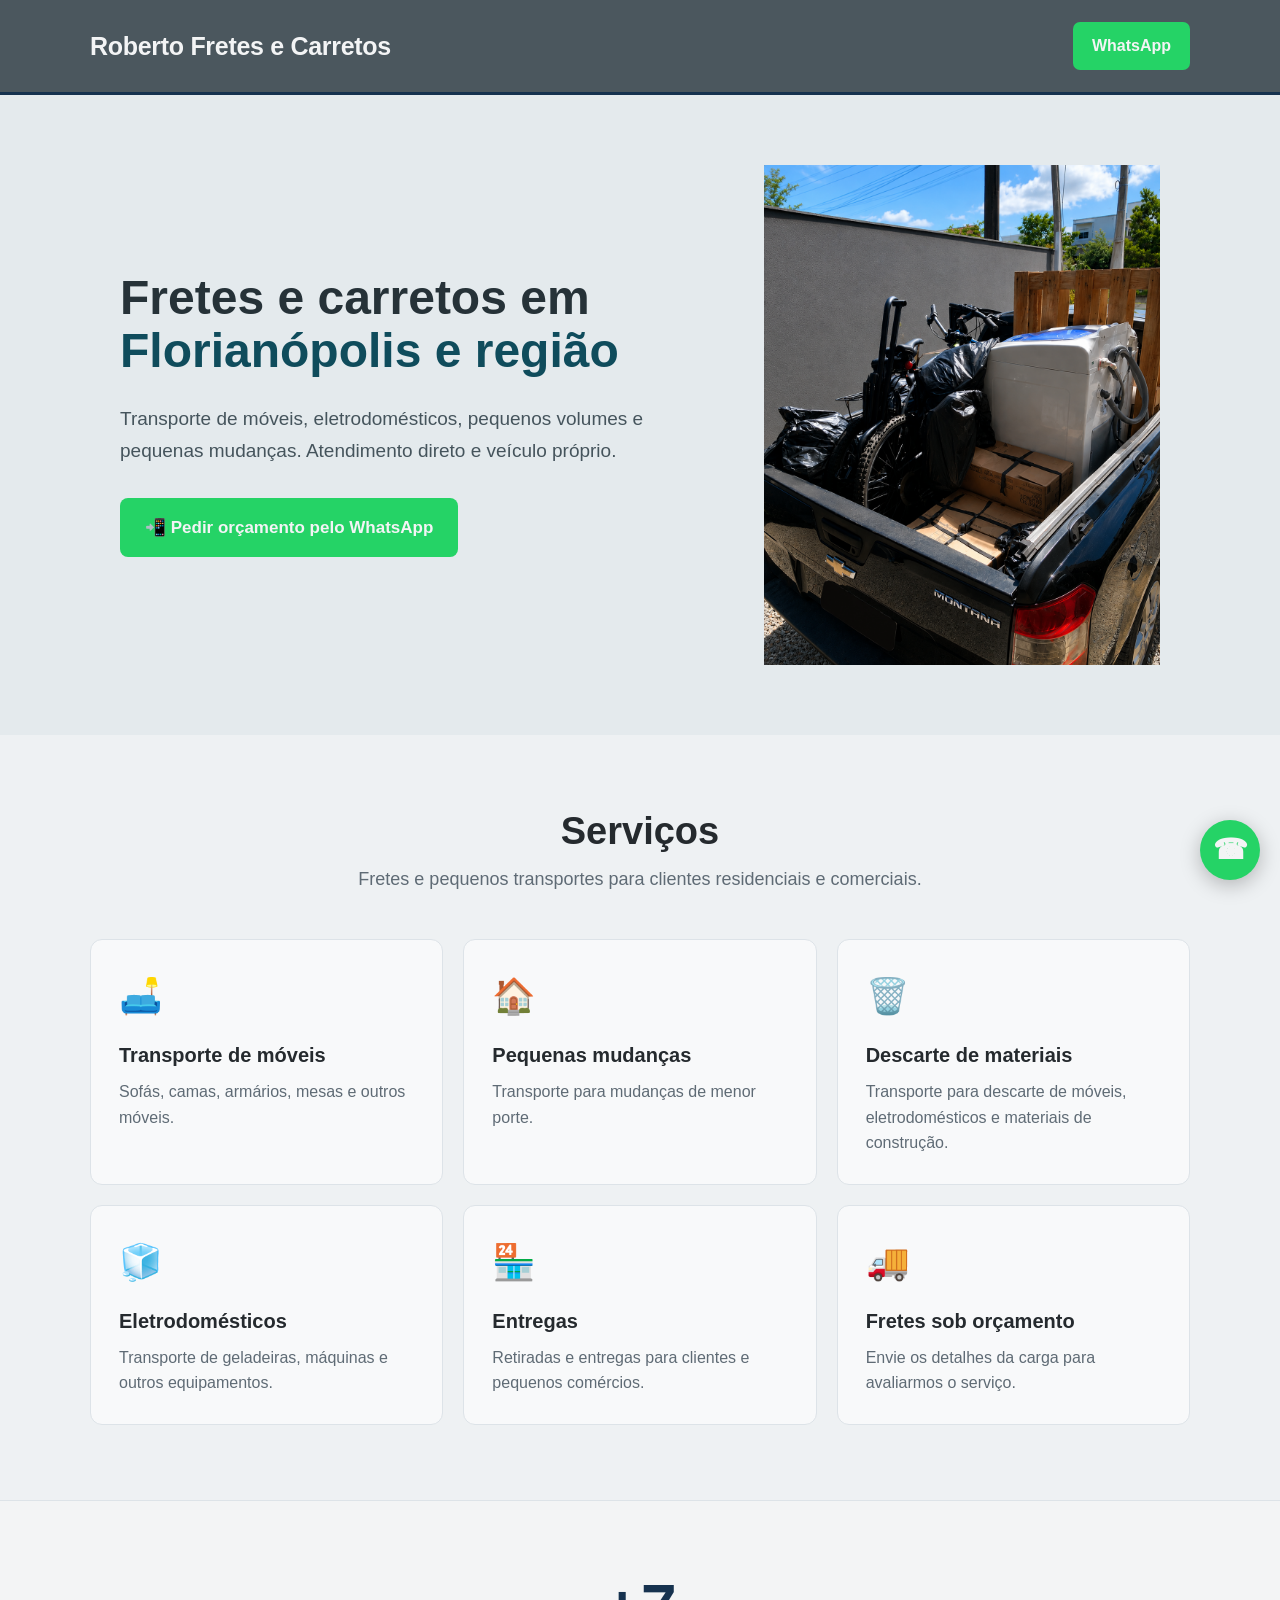
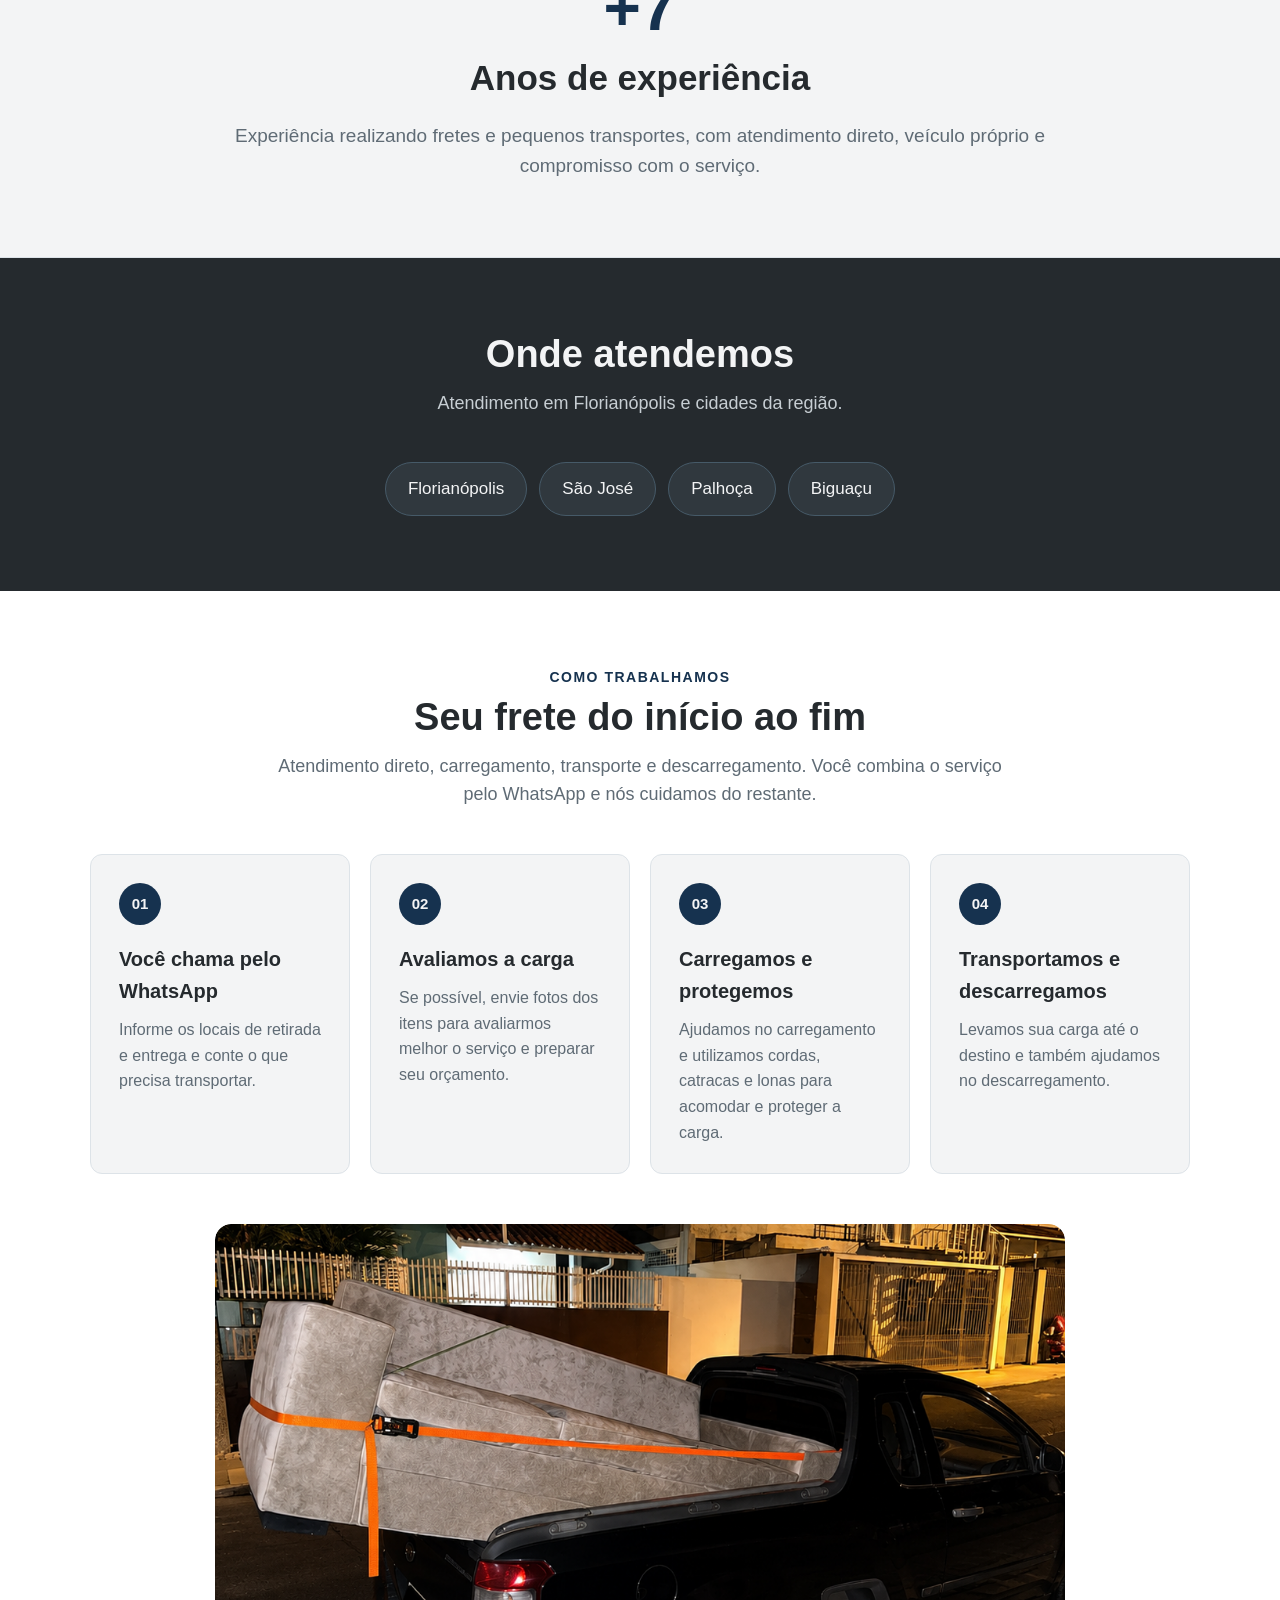
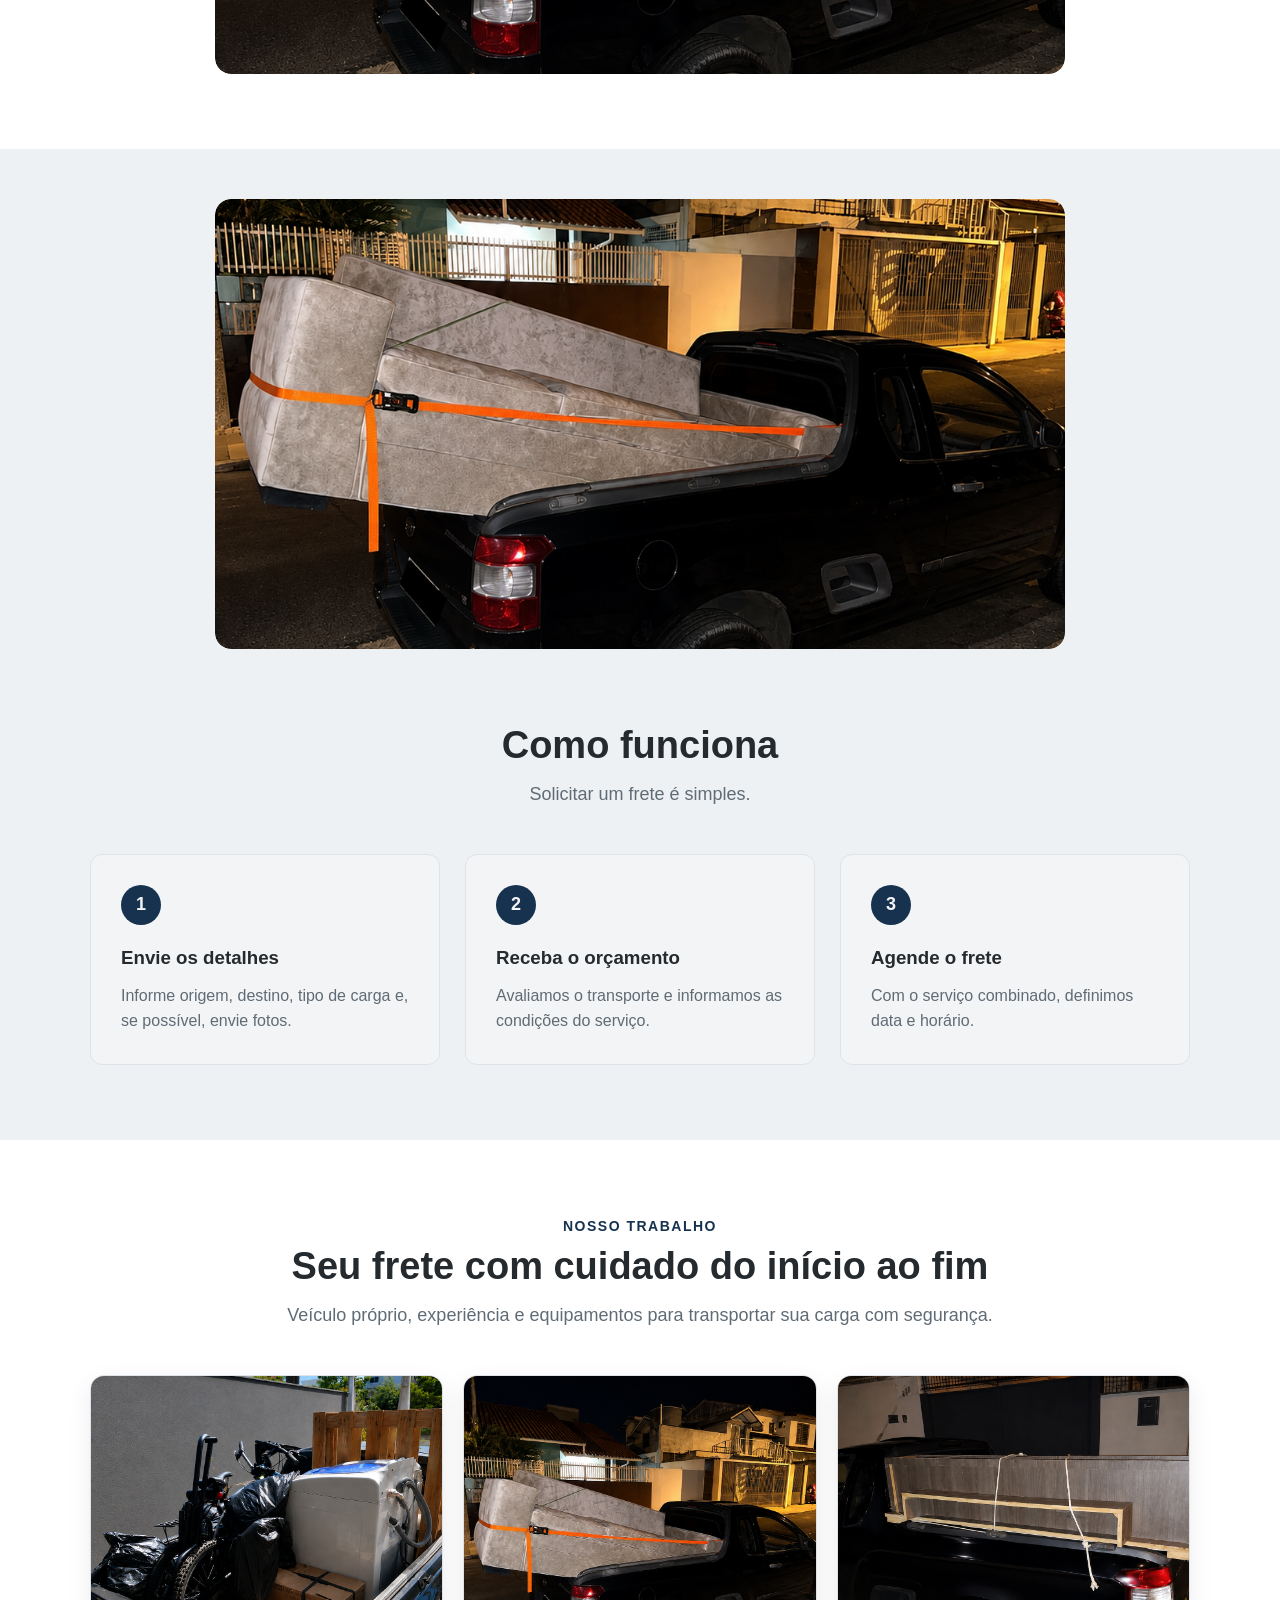
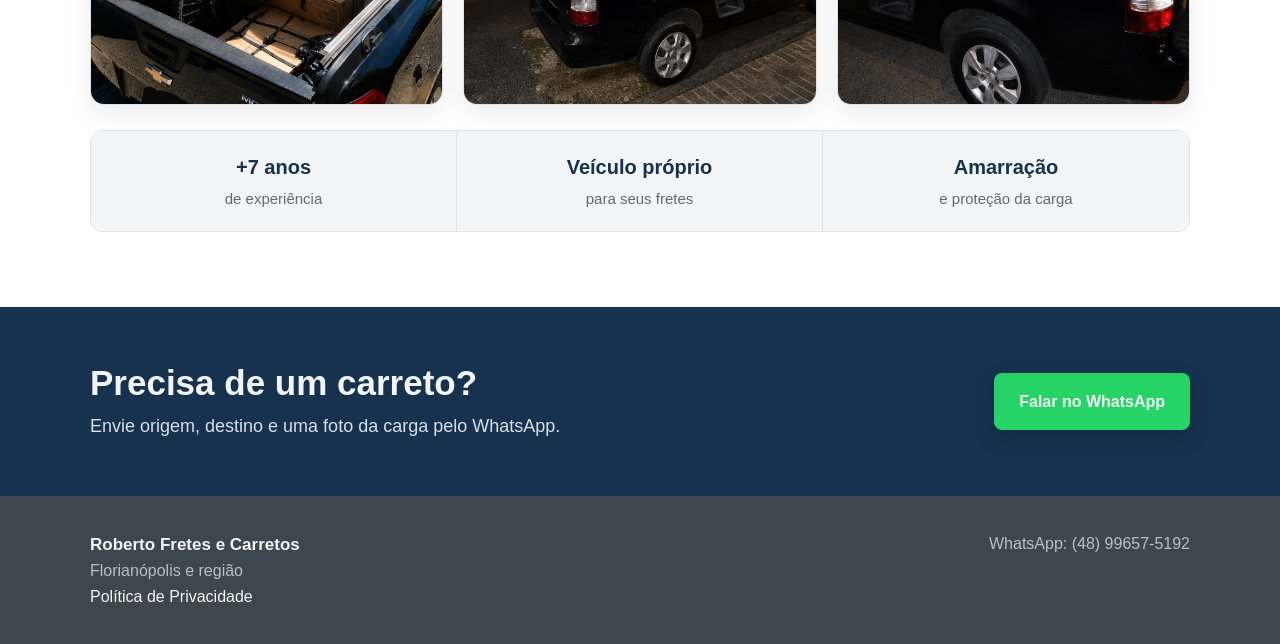
<file: index.html>
<!DOCTYPE html>
<html lang="pt-BR">

<head>

    
    <!-- Google Tag Manager -->
<script>
(function(w,d,s,l,i){
    w[l]=w[l]||[];
    w[l].push({'gtm.start': new Date().getTime(),event:'gtm.js'});
    var f=d.getElementsByTagName(s)[0],
        j=d.createElement(s),
        dl=l!='dataLayer'?'&l='+l:'';
    j.async=true;
    j.src='https://www.googletagmanager.com/gtm.js?id='+i+dl;
    f.parentNode.insertBefore(j,f);
})(window,document,'script','dataLayer','GTM-WMF4T69M');
</script>
<!-- End Google Tag Manager -->

    <meta charset="UTF-8">

    <meta
        name="viewport"
        content="width=device-width, initial-scale=1.0"
    >

    <title>Fretes e Carretos em Florianópolis | Roberto Fretes e Carretos</title>

    <meta
        name="description"
        content="Fretes e carretos em Florianópolis, São José, Palhoça e Biguaçu. Transporte de móveis, eletrodomésticos, pequenos volumes e pequenas mudanças. Orçamento pelo WhatsApp."
    >

    <!-- =========================
     GOOGLE ANALYTICS 4
========================= -->

<script async src="https://www.googletagmanager.com/gtag/js?id=G-THE8K8569R"></script>

<script>
    window.dataLayer = window.dataLayer || [];

    function gtag() {
        dataLayer.push(arguments);
    }

    gtag('js', new Date());

    gtag('config', 'G-THE8K8569R');
</script>

    <!-- CSS PRINCIPAL -->
    <link rel="stylesheet" href="style.css?v=2">

    <!-- =========================
         SEO
    ========================= -->

    <meta name="robots" content="index, follow">

    <meta
        name="author"
        content="Roberto Fretes e Carretos"
    >

    <meta
        name="theme-color"
        content="#111111"
    >

    <meta
        name="format-detection"
        content="telephone=yes"
    >

    <link
        rel="canonical"
        href="https://carretofloripa.com.br/"
    >


    <!-- =========================
         OPEN GRAPH
    ========================= -->

    <meta
        property="og:type"
        content="website"
    >

    <meta
        property="og:locale"
        content="pt_BR"
    >

    <meta
        property="og:title"
        content="Fretes e Carretos em Florianópolis | Roberto Fretes e Carretos"
    >

    <meta
        property="og:description"
        content="Fretes, carretos, pequenas mudanças e transporte de móveis em Florianópolis e região. Solicite um orçamento pelo WhatsApp."
    >

    <meta
        property="og:url"
        content="https://carretofloripa.com.br/"
    >

    <meta
        property="og:image"
        content="https://carretofloripa.com.br/imagens/montana-1.png"
    >


    <!-- =========================
         TWITTER / X
    ========================= -->

    <meta
        name="twitter:card"
        content="summary_large_image"
    >

    <meta
        name="twitter:title"
        content="Fretes e Carretos em Florianópolis"
    >

    <meta
        name="twitter:description"
        content="Fretes, carretos e pequenas mudanças em Florianópolis e região. Orçamento pelo WhatsApp."
    >

    <meta
        name="twitter:image"
        content="https://carretofloripa.com.br/imagens/montana-1.png"
    >


    <!-- =========================
         AJUSTES VISUAIS
         Mantém a identidade atual
         e remove destaque laranja.
    ========================= -->

    <style>

        .hero h1 span,
        .check {
            color: #0F4C5C;
        }

        .header-whatsapp,
        .hero-button,
        .cta-button {
            -webkit-tap-highlight-color: transparent;
        }

        a[target="_blank"] {
            -webkit-tap-highlight-color: transparent;
        }

    </style>


    <!-- =========================
         DADOS ESTRUTURADOS
         SEO LOCAL
    ========================= -->

    <script type="application/ld+json">
    {
        "@context": "https://schema.org",
        "@type": "LocalBusiness",

        "name": "Roberto Fretes e Carretos",

        "description": "Fretes e carretos em Florianópolis e região, com transporte de móveis, eletrodomésticos, pequenos volumes e pequenas mudanças.",

        "url": "https://carretofloripa.com.br/",

        "telephone": "+55-48-99657-5192",

        "image": "https://carretofloripa.com.br/imagens/montana-1.png",

        "priceRange": "$$",

        "areaServed": [
            {
                "@type": "City",
                "name": "Florianópolis"
            },
            {
                "@type": "City",
                "name": "São José"
            },
            {
                "@type": "City",
                "name": "Palhoça"
            },
            {
                "@type": "City",
                "name": "Biguaçu"
            }
        ],

        "serviceType": [
            "Fretes",
            "Carretos",
            "Transporte de móveis",
            "Pequenas mudanças",
            "Entregas"
        ]
    }
    </script>

</head>


<body>

    <!-- Google Tag Manager (noscript) -->
<noscript><iframe src="https://www.googletagmanager.com/ns.html?id=GTM-WMF4T69M"
height="0" width="0" style="display:none;visibility:hidden"></iframe></noscript>
<!-- End Google Tag Manager (noscript) -->


    <main>


        <!-- =========================
             CABEÇALHO
        ========================= -->

        <header>

            <div class="container header-content">

                <div class="logo">

                    Roberto
                    <span>
                        Fretes e Carretos
                    </span>

                </div>


                <a
                    class="header-whatsapp whatsapp-link"
                    data-conversion="whatsapp_click"
                    href="https://wa.me/5548996575192?text=Olá!%20Gostaria%20de%20solicitar%20um%20orçamento"
                    target="_blank"
                    rel="noopener noreferrer"
                >

                    WhatsApp

                </a>

            </div>

        </header>


        <!-- =========================
             HERO
        ========================= -->

        <section
            class="hero"
            id="inicio"
        >

            <div class="container hero-content">


                <div class="hero-text">

                    <h1>

                        Fretes e carretos em

                        <span>
                            Florianópolis e região
                        </span>

                    </h1>


                    <p>

                        Transporte de móveis,
                        eletrodomésticos,
                        pequenos volumes e pequenas mudanças.
                        Atendimento direto e veículo próprio.

                    </p>


                    <a
                        class="hero-button whatsapp-link"
                        data-conversion="whatsapp_click"
                        href="https://wa.me/5548996575192?text=Olá!%20Gostaria%20de%20solicitar%20um%20orçamento%20de%20frete"
                        target="_blank"
                        rel="noopener noreferrer"
                    >

                        📲 Pedir orçamento pelo WhatsApp

                    </a>

                </div>


                <div class="hero-image">

                    <img
                        src="imagens/montana-1.png"
                        alt="Veículo Montana utilizado para fretes e carretos em Florianópolis"
                        class="foto-hero"
                        width="1100"
                        height="500"
                        fetchpriority="high"
                        decoding="async"
                    >

                </div>


            </div>

        </section>


           <!-- =========================
             SERVIÇOS
        ========================= -->

        <section id="servicos">

            <div class="container">


                <div class="section-title">

                    <h2>
                        Serviços
                    </h2>

                    <p>

                        Fretes e pequenos transportes
                        para clientes residenciais e comerciais.

                    </p>

                </div>


                <div class="services">


                    <div class="service-card">

                        <div class="service-icon">
                            🛋️
                        </div>

                        <h3>
                            Transporte de móveis
                        </h3>

                        <p>

                            Sofás, camas, armários,
                            mesas e outros móveis.

                        </p>

                    </div>


                    <div class="service-card">

                        <div class="service-icon">
                            🏠
                        </div>

                        <h3>
                            Pequenas mudanças
                        </h3>

                        <p>

                            Transporte para mudanças
                            de menor porte.

                        </p>

                    </div>


                    <div class="service-card">

                        <div class="service-icon">
                            🗑️
                        </div>

                        <h3>
                            Descarte de materiais
                        </h3>

                        <p>

                            Transporte para descarte
                            de móveis, eletrodomésticos
                            e materiais de construção.

                        </p>

                    </div>


                    <div class="service-card">

                        <div class="service-icon">
                            🧊
                        </div>

                        <h3>
                            Eletrodomésticos
                        </h3>

                        <p>

                            Transporte de geladeiras,
                            máquinas e outros equipamentos.

                        </p>

                    </div>


                    <div class="service-card">

                        <div class="service-icon">
                            🏪
                        </div>

                        <h3>
                            Entregas
                        </h3>

                        <p>

                            Retiradas e entregas para
                            clientes e pequenos comércios.

                        </p>

                    </div>


                    <div class="service-card">

                        <div class="service-icon">
                            🚚
                        </div>

                        <h3>
                            Fretes sob orçamento
                        </h3>

                        <p>

                            Envie os detalhes da carga
                            para avaliarmos o serviço.

                        </p>

                    </div>


                </div>

            </div>

        </section>


        <!-- =========================
             EXPERIÊNCIA
        ========================= -->

        <section class="experience">

            <div class="container">

                <div class="experience-content">

                    <div class="experience-number">
                        +7
                    </div>

                    <h2>
                        Anos de experiência
                    </h2>

                    <p>

                        Experiência realizando fretes e pequenos transportes,
                        com atendimento direto, veículo próprio e compromisso
                        com o serviço.

                    </p>

                </div>

            </div>

        </section>


        <!-- =========================
             ONDE ATENDEMOS
        ========================= -->

        <section class="areas" id="areas-atendimento">

            <div class="container">

                <div class="section-title">

                    <h2>
                        Onde atendemos
                    </h2>

                    <p>

                        Atendimento em Florianópolis
                        e cidades da região.

                    </p>

                </div>


                <div class="area-list">

                    <div class="area">
                        Florianópolis
                    </div>

                    <div class="area">
                        São José
                    </div>

                    <div class="area">
                        Palhoça
                    </div>

                    <div class="area">
                        Biguaçu
                    </div>

                </div>

            </div>

        </section>
        <!-- =========================
             COMO TRABALHAMOS
        ========================= -->

        <section class="como-funciona" id="como-trabalhamos">

            <div class="container">


                <div class="section-title">

                    <span>
                        COMO TRABALHAMOS
                    </span>

                    <h2>
                        Seu frete do início ao fim
                    </h2>

                    <p>

                        Atendimento direto, carregamento,
                        transporte e descarregamento.
                        Você combina o serviço pelo WhatsApp
                        e nós cuidamos do restante.

                    </p>

                </div>


                <div class="etapas">


                    <div class="etapa">

                        <div class="numero">
                            01
                        </div>

                        <h3>
                            Você chama pelo WhatsApp
                        </h3>

                        <p>

                            Informe os locais de retirada e entrega
                            e conte o que precisa transportar.

                        </p>

                    </div>


                    <div class="etapa">

                        <div class="numero">
                            02
                        </div>

                        <h3>
                            Avaliamos a carga
                        </h3>

                        <p>

                            Se possível, envie fotos dos itens
                            para avaliarmos melhor o serviço
                            e preparar seu orçamento.

                        </p>

                    </div>


                    <div class="etapa">

                        <div class="numero">
                            03
                        </div>

                        <h3>
                            Carregamos e protegemos
                        </h3>

                        <p>

                            Ajudamos no carregamento e utilizamos
                            cordas, catracas e lonas para acomodar
                            e proteger a carga.

                        </p>

                    </div>


                    <div class="etapa">

                        <div class="numero">
                            04
                        </div>

                        <h3>
                            Transportamos e descarregamos
                        </h3>

                        <p>

                            Levamos sua carga até o destino
                            e também ajudamos no descarregamento.

                        </p>

                    </div>


                </div>


                <!-- FOTO DO SERVIÇO -->

                <div class="foto-secao">

                    <img
                        src="imagens/montana-2.png"
                        alt="Veículo Montana transportando móveis em um frete"
                    >

                </div>


            </div>

        </section>


                <!-- FOTO DO SERVIÇO -->

                <div class="foto-secao">

                    <img
                        src="imagens/montana-2.png"
                        alt="Veículo Montana transportando móveis em um frete"
                    >

                </div>


            </div>

        </section>

        <!-- =========================
             COMO FUNCIONA
        ========================= -->

        <section>

            <div class="container">


                <div class="section-title">

                    <h2>
                        Como funciona
                    </h2>

                    <p>
                        Solicitar um frete é simples.
                    </p>

                </div>


                <div class="steps">


                    <div class="step">

                        <div class="step-number">
                            1
                        </div>

                        <h3>
                            Envie os detalhes
                        </h3>

                        <p>

                            Informe origem, destino,
                            tipo de carga e, se possível,
                            envie fotos.

                        </p>

                    </div>


                    <div class="step">

                        <div class="step-number">
                            2
                        </div>

                        <h3>
                            Receba o orçamento
                        </h3>

                        <p>

                            Avaliamos o transporte e
                            informamos as condições
                            do serviço.

                        </p>

                    </div>


                    <div class="step">

                        <div class="step-number">
                            3
                        </div>

                        <h3>
                            Agende o frete
                        </h3>

                        <p>

                            Com o serviço combinado,
                            definimos data e horário.

                        </p>

                    </div>


                </div>

            </div>

        </section>


        <!-- =========================
             FOTOS DA MONTANA
        ========================= -->

        <section
            class="galeria"
            id="nosso-trabalho"
        >

            <div class="container">


                <div class="section-title">

                    <span>
                        NOSSO TRABALHO
                    </span>

                    <h2>
                        Seu frete com cuidado do início ao fim
                    </h2>

                    <p>

                        Veículo próprio, experiência e equipamentos
                        para transportar sua carga com segurança.

                    </p>

                </div>


                <div class="galeria-grid">


                    <div class="foto-card">

                        <img
                            src="imagens/montana-1.png"
                            alt="Montana utilizada para fretes e carretos em Florianópolis"
                            loading="lazy"
                        >

                    </div>


                    <div class="foto-card">

                        <img
                            src="imagens/montana-2.png"
                            alt="Veículo utilizado para transporte de cargas e pequenos fretes"
                            loading="lazy"
                        >

                    </div>


                    <div class="foto-card">

                        <img
                            src="imagens/montana-3.png"
                            alt="Carga transportada e amarrada na Montana"
                            loading="lazy"
                        >

                    </div>


                </div>


                <div class="galeria-destaques">


                    <div>

                        <strong>
                            +7 anos
                        </strong>

                        <span>
                            de experiência
                        </span>

                    </div>


                    <div>

                        <strong>
                            Veículo próprio
                        </strong>

                        <span>
                            para seus fretes
                        </span>

                    </div>


                    <div>

                        <strong>
                            Amarração
                        </strong>

                        <span>
                            e proteção da carga
                        </span>

                    </div>


                </div>

            </div>

        </section>


        <!-- =========================
             CHAMADA PARA WHATSAPP
        ========================= -->

        <section
            class="cta"
            id="orcamento"
        >

            <div class="container cta-content">


                <div>

                    <h2>
                        Precisa de um carreto?
                    </h2>

                    <p>

                        Envie origem, destino e uma foto
                        da carga pelo WhatsApp.

                    </p>

                </div>


                <a
                    class="cta-button whatsapp-link"
                    data-conversion="whatsapp_click"
                    href="https://wa.me/5548996575192?text=Olá!%20Preciso%20de%20um%20carreto.%20Posso%20enviar%20os%20detalhes%20e%20uma%20foto%20da%20carga"
                    target="_blank"
                    rel="noopener noreferrer"
                >

                    Falar no WhatsApp

                </a>


            </div>

        </section>


    </main>


<!-- =========================
     RODAPÉ
========================= -->

<footer>

    <div class="container footer-content">


        <div>

            <strong>
                Roberto Fretes e Carretos
            </strong>

            <p>
                Florianópolis e região
            </p>

            <a href="privacidade.html">
                Política de Privacidade
            </a>

        </div>


        <div>

            <p>
                WhatsApp: (48) 99657-5192
            </p>

        </div>


    </div>

</footer>

    <!-- =========================
         BOTÃO WHATSAPP FLUTUANTE
    ========================= -->

    <a
        class="whatsapp-floating whatsapp-link"
        data-conversion="whatsapp_click"
        href="https://wa.me/5548996575192?text=Olá!%20Gostaria%20de%20solicitar%20um%20orçamento"
        target="_blank"
        rel="noopener noreferrer"
        aria-label="Falar pelo WhatsApp"
    >

        ☎

    </a>


    <!-- =========================
         RASTREAMENTO DE CONVERSÃO
         GOOGLE ADS - WHATSAPP
    ========================= -->

    <script>

        function gtagSendEvent(url) {

            var callback = function () {

                if (typeof url === 'string') {
                    window.open(url, '_blank');
                }

            };

            gtag('event', 'whatsapp_click', {
                'event_callback': callback,
                'event_timeout': 2000
            });

            return false;
        }


        document.addEventListener(
            "DOMContentLoaded",
            function () {

                document
                    .querySelectorAll(
                        '[data-conversion="whatsapp_click"]'
                    )
                    .forEach(
                        function (link) {

                            link.addEventListener(
                                "click",
                                function (event) {

                                    event.preventDefault();

                                    gtagSendEvent(
                                        link.href
                                    );

                                }
                            );

                        }
                    );

            }
        );

    </script>


</body>

</html>
</file>
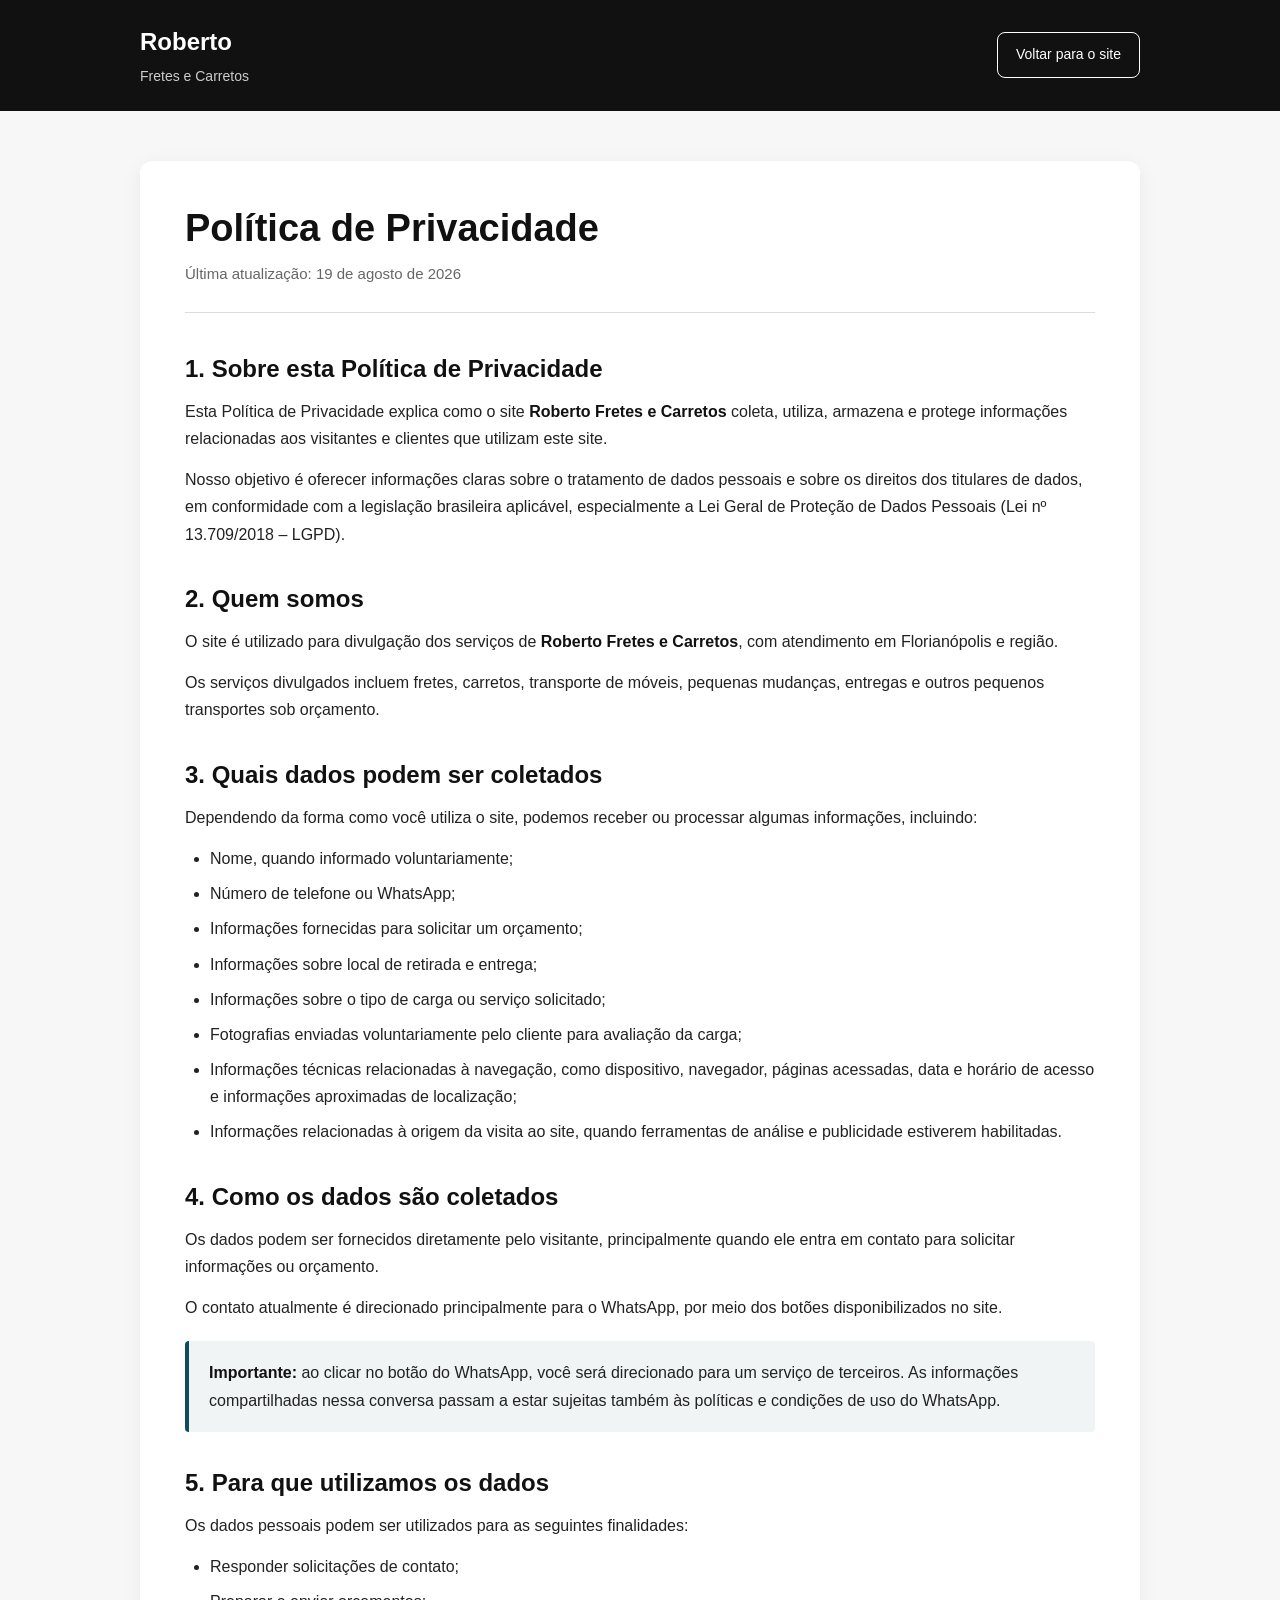
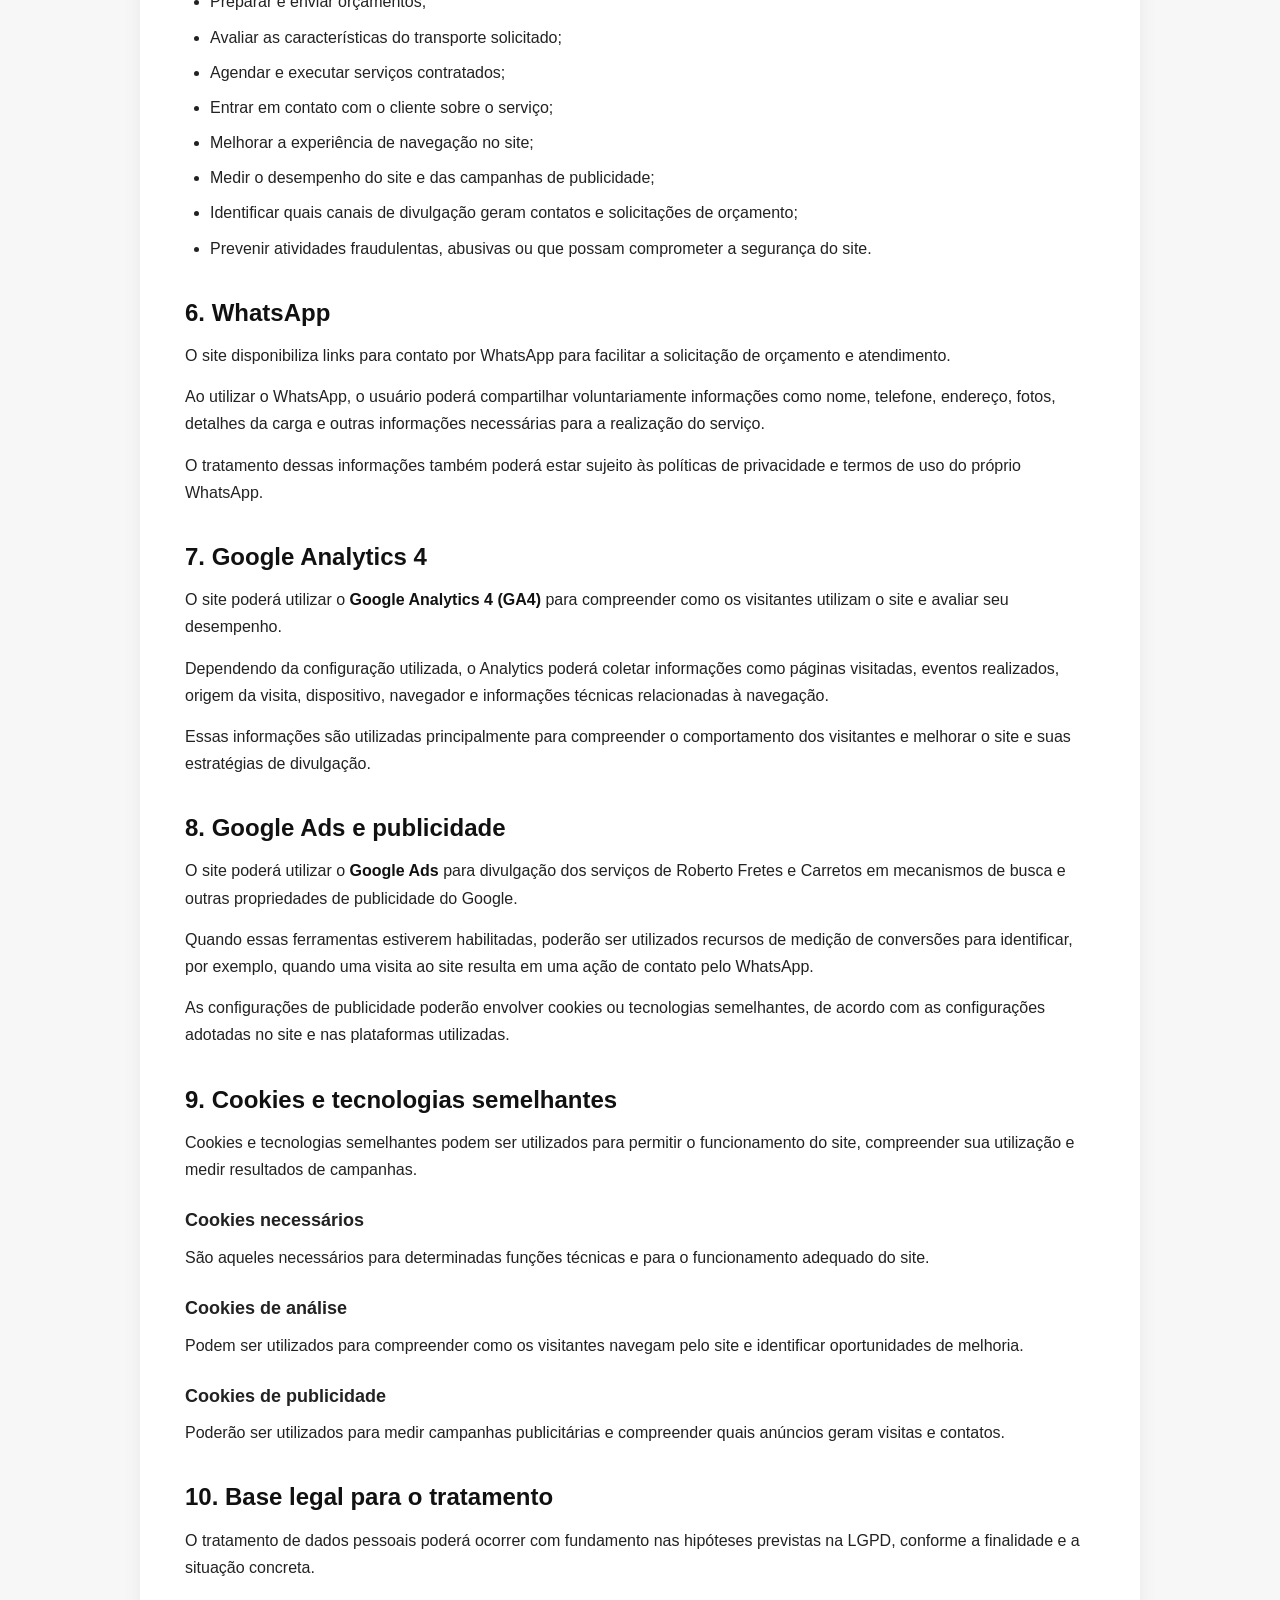
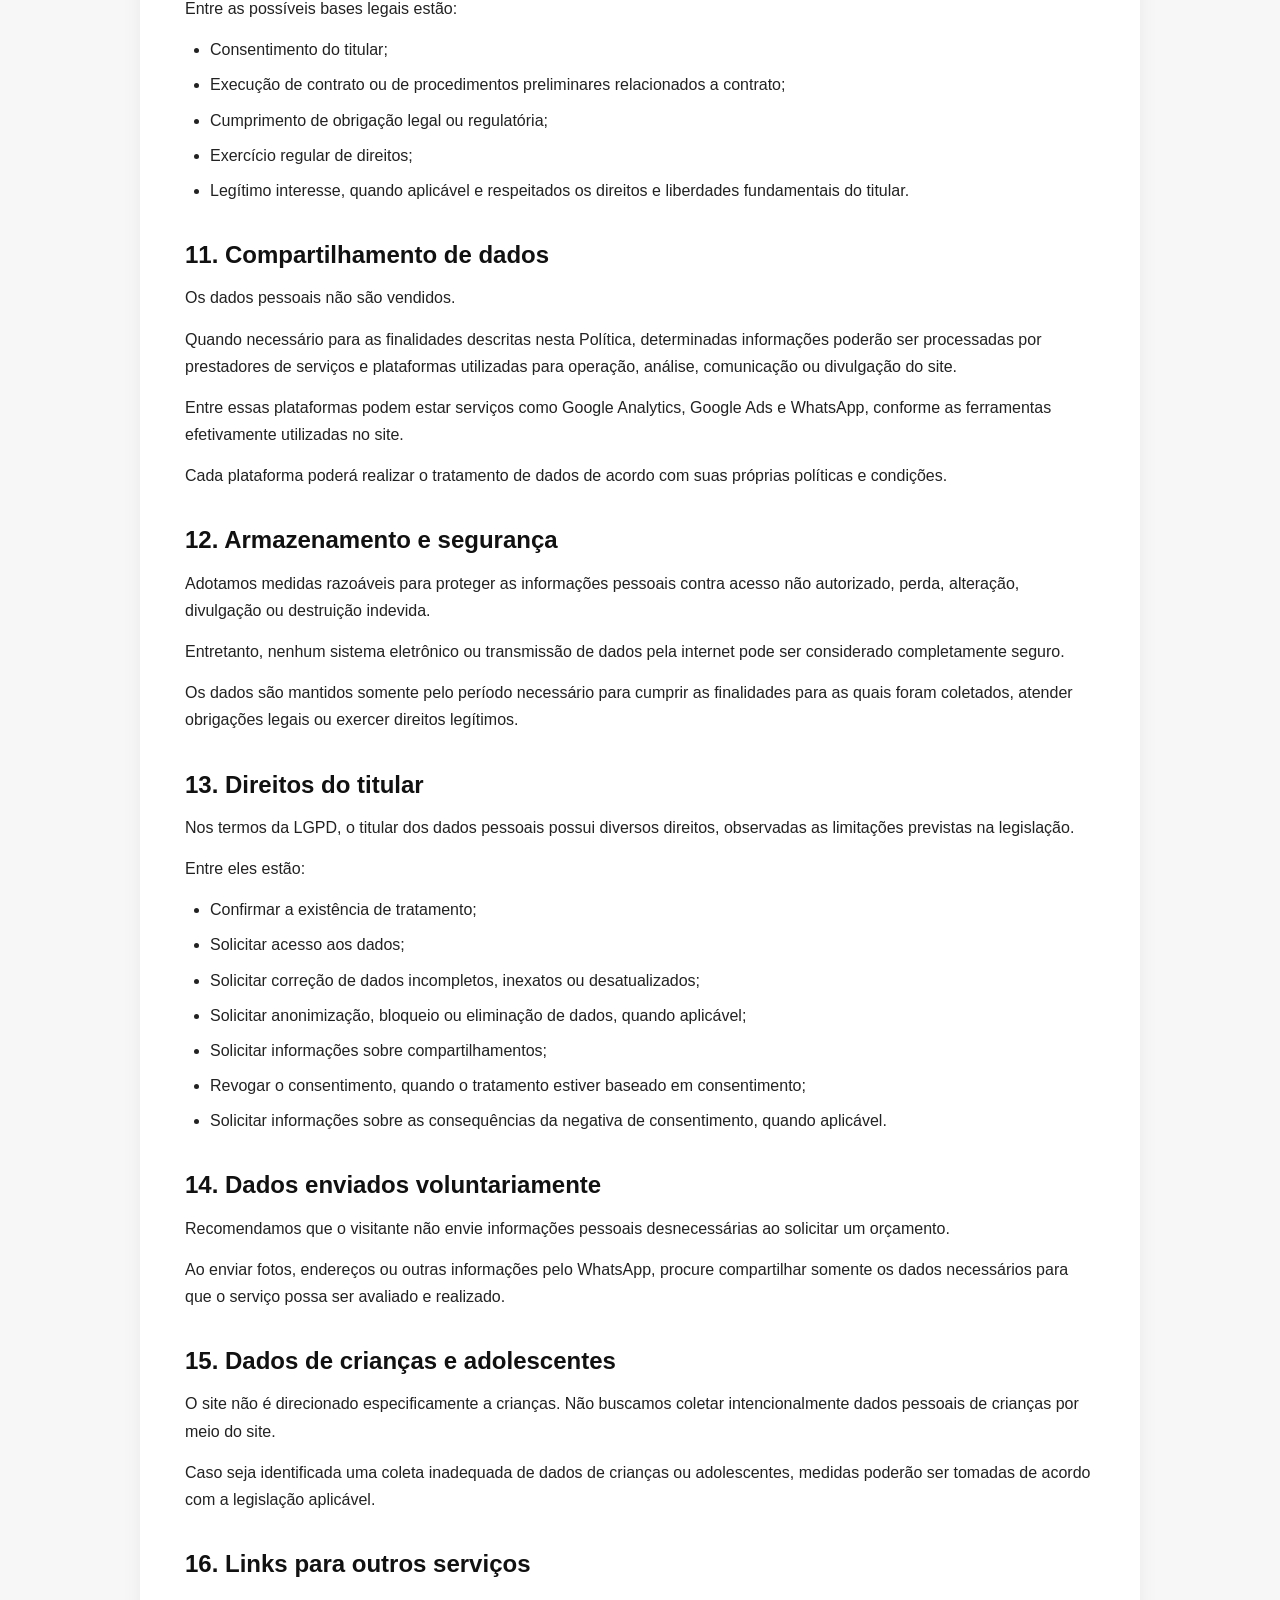
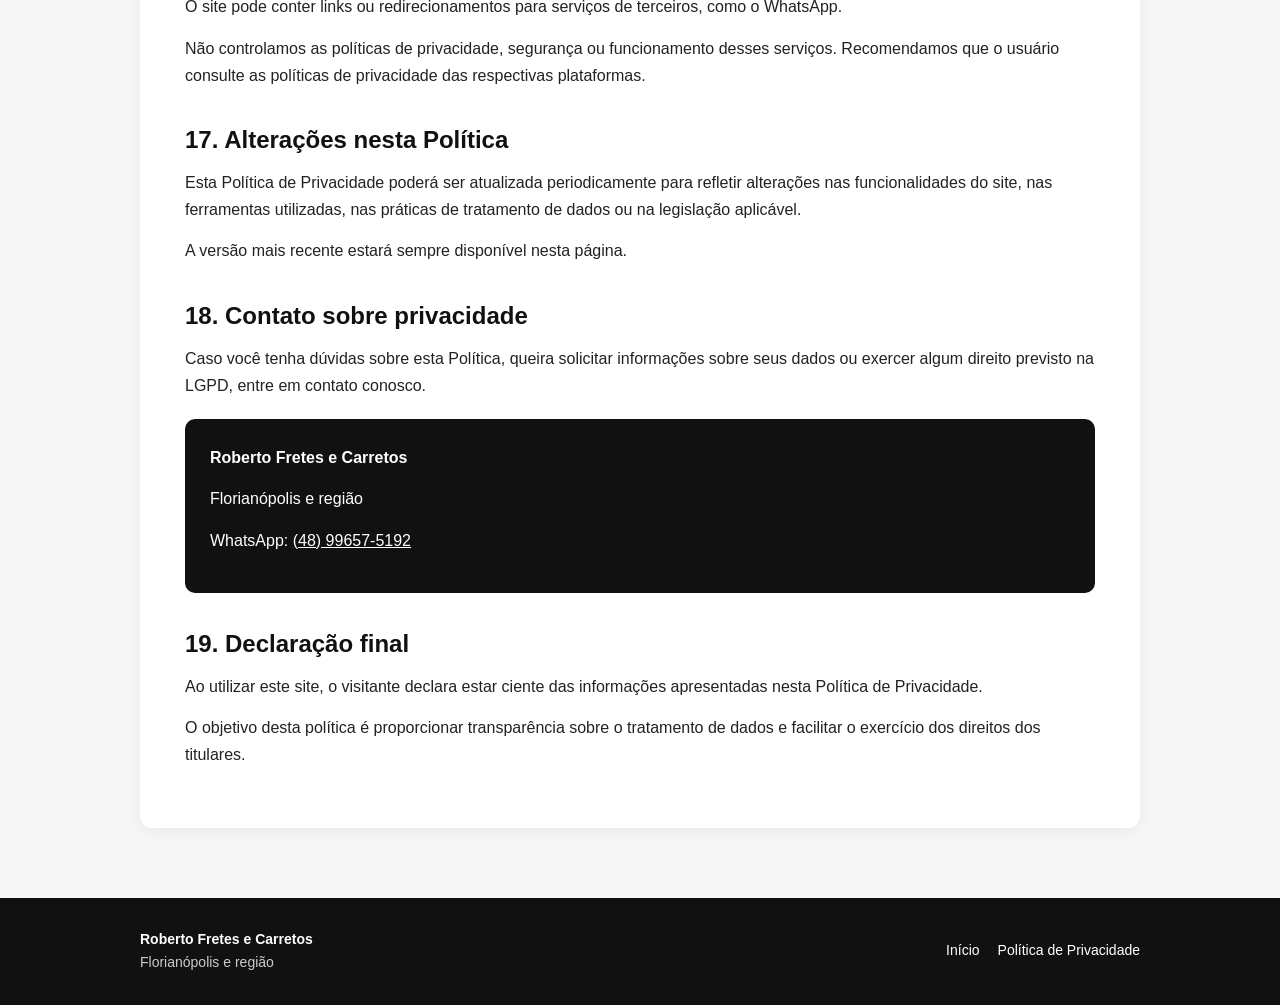
<file: privacidade.html>
<!DOCTYPE html>
<html lang="pt-BR">

<head>

    <meta charset="UTF-8">

    <meta
        name="viewport"
        content="width=device-width, initial-scale=1.0"
    >

    <title>Política de Privacidade | Roberto Fretes e Carretos</title>

    <meta
        name="description"
        content="Política de Privacidade do site Roberto Fretes e Carretos."
    >

    <meta
        name="robots"
        content="index, follow"
    >

    <meta
        name="theme-color"
        content="#111111"
    >

    <link
        rel="canonical"
        href="https://carretofloripa.com.br/privacidade.html"
    >

    <style>

        * {
            box-sizing: border-box;
        }

        html {
            scroll-behavior: smooth;
        }

        body {
            margin: 0;
            padding: 0;
            background: #f7f7f7;
            color: #222;
            font-family:
                Arial,
                Helvetica,
                sans-serif;
            line-height: 1.7;
        }

        header {
            background: #111111;
            color: #ffffff;
            padding: 22px 20px;
        }

        .container {
            width: 100%;
            max-width: 1000px;
            margin: 0 auto;
        }

        .header-content {
            display: flex;
            align-items: center;
            justify-content: space-between;
            gap: 20px;
        }

        .logo {
            font-size: 24px;
            font-weight: 700;
        }

        .logo span {
            display: block;
            font-size: 14px;
            font-weight: 400;
            color: #cccccc;
            margin-top: 2px;
        }

        .header-button {
            display: inline-block;
            padding: 10px 18px;
            border: 1px solid #ffffff;
            border-radius: 8px;
            color: #ffffff;
            text-decoration: none;
            font-size: 14px;
            transition: 0.2s ease;
        }

        .header-button:hover {
            background: #ffffff;
            color: #111111;
        }

        main {
            padding: 50px 20px 70px;
        }

        .privacy-card {
            background: #ffffff;
            border-radius: 12px;
            padding: 45px;
            box-shadow:
                0 4px 20px rgba(0, 0, 0, 0.06);
        }

        .privacy-header {
            margin-bottom: 40px;
            padding-bottom: 25px;
            border-bottom: 1px solid #dddddd;
        }

        .privacy-header h1 {
            margin: 0 0 10px;
            font-size: 38px;
            line-height: 1.2;
            color: #111111;
        }

        .privacy-header p {
            margin: 0;
            color: #666666;
            font-size: 15px;
        }

        section {
            margin-bottom: 35px;
        }

        section:last-child {
            margin-bottom: 0;
        }

        h2 {
            margin: 0 0 14px;
            font-size: 24px;
            line-height: 1.3;
            color: #111111;
        }

        h3 {
            margin: 22px 0 8px;
            font-size: 18px;
            color: #222222;
        }

        p {
            margin: 0 0 14px;
        }

        ul {
            margin: 10px 0 18px;
            padding-left: 25px;
        }

        li {
            margin-bottom: 8px;
        }

        a {
            color: #0F4C5C;
        }

        strong {
            color: #111111;
        }

        .highlight {
            background: #f1f4f5;
            border-left: 4px solid #0F4C5C;
            padding: 18px 20px;
            margin: 20px 0;
            border-radius: 4px;
        }

        .contact-box {
            background: #111111;
            color: #ffffff;
            padding: 25px;
            border-radius: 10px;
            margin-top: 20px;
        }

        .contact-box strong {
            color: #ffffff;
        }

        .contact-box a {
            color: #ffffff;
        }

        footer {
            background: #111111;
            color: #cccccc;
            padding: 30px 20px;
        }

        .footer-content {
            display: flex;
            justify-content: space-between;
            align-items: center;
            gap: 20px;
        }

        .footer-content p {
            margin: 0;
            font-size: 14px;
        }

        .footer-links {
            display: flex;
            gap: 18px;
            flex-wrap: wrap;
        }

        .footer-links a {
            color: #ffffff;
            text-decoration: none;
            font-size: 14px;
        }

        .footer-links a:hover {
            text-decoration: underline;
        }

        @media (max-width: 700px) {

            header {
                padding: 18px 15px;
            }

            .header-content {
                flex-direction: column;
                align-items: flex-start;
            }

            .header-button {
                width: 100%;
                text-align: center;
            }

            main {
                padding: 25px 12px 45px;
            }

            .privacy-card {
                padding: 25px 20px;
            }

            .privacy-header h1 {
                font-size: 30px;
            }

            h2 {
                font-size: 21px;
            }

            .footer-content {
                flex-direction: column;
                align-items: flex-start;
            }

        }

    </style>

</head>


<body>


    <!-- =========================
         CABEÇALHO
    ========================= -->

    <header>

        <div class="container header-content">

            <div class="logo">

                Roberto

                <span>
                    Fretes e Carretos
                </span>

            </div>

            <a
                class="header-button"
                href="index.html"
            >
                Voltar para o site
            </a>

        </div>

    </header>


    <!-- =========================
         CONTEÚDO
    ========================= -->

    <main>

        <div class="container">

            <article class="privacy-card">


                <div class="privacy-header">

                    <h1>
                        Política de Privacidade
                    </h1>

                    <p>
                        Última atualização: 19 de agosto de 2026
                    </p>

                </div>


                <!-- 1 -->

                <section>

                    <h2>
                        1. Sobre esta Política de Privacidade
                    </h2>

                    <p>
                        Esta Política de Privacidade explica como o site
                        <strong>Roberto Fretes e Carretos</strong>
                        coleta, utiliza, armazena e protege informações
                        relacionadas aos visitantes e clientes que utilizam
                        este site.
                    </p>

                    <p>
                        Nosso objetivo é oferecer informações claras sobre
                        o tratamento de dados pessoais e sobre os direitos
                        dos titulares de dados, em conformidade com a
                        legislação brasileira aplicável, especialmente a
                        Lei Geral de Proteção de Dados Pessoais
                        (Lei nº 13.709/2018 – LGPD).
                    </p>

                </section>


                <!-- 2 -->

                <section>

                    <h2>
                        2. Quem somos
                    </h2>

                    <p>
                        O site é utilizado para divulgação dos serviços de
                        <strong>Roberto Fretes e Carretos</strong>,
                        com atendimento em Florianópolis e região.
                    </p>

                    <p>
                        Os serviços divulgados incluem fretes, carretos,
                        transporte de móveis, pequenas mudanças, entregas
                        e outros pequenos transportes sob orçamento.
                    </p>

                </section>


                <!-- 3 -->

                <section>

                    <h2>
                        3. Quais dados podem ser coletados
                    </h2>

                    <p>
                        Dependendo da forma como você utiliza o site,
                        podemos receber ou processar algumas informações,
                        incluindo:
                    </p>

                    <ul>

                        <li>
                            Nome, quando informado voluntariamente;
                        </li>

                        <li>
                            Número de telefone ou WhatsApp;
                        </li>

                        <li>
                            Informações fornecidas para solicitar um orçamento;
                        </li>

                        <li>
                            Informações sobre local de retirada e entrega;
                        </li>

                        <li>
                            Informações sobre o tipo de carga ou serviço
                            solicitado;
                        </li>

                        <li>
                            Fotografias enviadas voluntariamente pelo cliente
                            para avaliação da carga;
                        </li>

                        <li>
                            Informações técnicas relacionadas à navegação,
                            como dispositivo, navegador, páginas acessadas,
                            data e horário de acesso e informações
                            aproximadas de localização;
                        </li>

                        <li>
                            Informações relacionadas à origem da visita ao
                            site, quando ferramentas de análise e publicidade
                            estiverem habilitadas.
                        </li>

                    </ul>

                </section>


                <!-- 4 -->

                <section>

                    <h2>
                        4. Como os dados são coletados
                    </h2>

                    <p>
                        Os dados podem ser fornecidos diretamente pelo
                        visitante, principalmente quando ele entra em
                        contato para solicitar informações ou orçamento.
                    </p>

                    <p>
                        O contato atualmente é direcionado principalmente
                        para o WhatsApp, por meio dos botões disponibilizados
                        no site.
                    </p>

                    <div class="highlight">

                        <strong>
                            Importante:
                        </strong>

                        ao clicar no botão do WhatsApp, você será direcionado
                        para um serviço de terceiros. As informações
                        compartilhadas nessa conversa passam a estar sujeitas
                        também às políticas e condições de uso do WhatsApp.

                    </div>

                </section>


                <!-- 5 -->

                <section>

                    <h2>
                        5. Para que utilizamos os dados
                    </h2>

                    <p>
                        Os dados pessoais podem ser utilizados para as
                        seguintes finalidades:
                    </p>

                    <ul>

                        <li>
                            Responder solicitações de contato;
                        </li>

                        <li>
                            Preparar e enviar orçamentos;
                        </li>

                        <li>
                            Avaliar as características do transporte
                            solicitado;
                        </li>

                        <li>
                            Agendar e executar serviços contratados;
                        </li>

                        <li>
                            Entrar em contato com o cliente sobre o serviço;
                        </li>

                        <li>
                            Melhorar a experiência de navegação no site;
                        </li>

                        <li>
                            Medir o desempenho do site e das campanhas
                            de publicidade;
                        </li>

                        <li>
                            Identificar quais canais de divulgação geram
                            contatos e solicitações de orçamento;
                        </li>

                        <li>
                            Prevenir atividades fraudulentas, abusivas
                            ou que possam comprometer a segurança do site.
                        </li>

                    </ul>

                </section>


                <!-- 6 -->

                <section>

                    <h2>
                        6. WhatsApp
                    </h2>

                    <p>
                        O site disponibiliza links para contato por
                        WhatsApp para facilitar a solicitação de orçamento
                        e atendimento.
                    </p>

                    <p>
                        Ao utilizar o WhatsApp, o usuário poderá compartilhar
                        voluntariamente informações como nome, telefone,
                        endereço, fotos, detalhes da carga e outras
                        informações necessárias para a realização do serviço.
                    </p>

                    <p>
                        O tratamento dessas informações também poderá estar
                        sujeito às políticas de privacidade e termos de uso
                        do próprio WhatsApp.
                    </p>

                </section>


                <!-- 7 -->

                <section>

                    <h2>
                        7. Google Analytics 4
                    </h2>

                    <p>
                        O site poderá utilizar o
                        <strong>Google Analytics 4 (GA4)</strong>
                        para compreender como os visitantes utilizam o site
                        e avaliar seu desempenho.
                    </p>

                    <p>
                        Dependendo da configuração utilizada, o Analytics
                        poderá coletar informações como páginas visitadas,
                        eventos realizados, origem da visita, dispositivo,
                        navegador e informações técnicas relacionadas à
                        navegação.
                    </p>

                    <p>
                        Essas informações são utilizadas principalmente para
                        compreender o comportamento dos visitantes e melhorar
                        o site e suas estratégias de divulgação.
                    </p>

                </section>


                <!-- 8 -->

                <section>

                    <h2>
                        8. Google Ads e publicidade
                    </h2>

                    <p>
                        O site poderá utilizar o
                        <strong>Google Ads</strong>
                        para divulgação dos serviços de Roberto Fretes e
                        Carretos em mecanismos de busca e outras propriedades
                        de publicidade do Google.
                    </p>

                    <p>
                        Quando essas ferramentas estiverem habilitadas,
                        poderão ser utilizados recursos de medição de
                        conversões para identificar, por exemplo, quando
                        uma visita ao site resulta em uma ação de contato
                        pelo WhatsApp.
                    </p>

                    <p>
                        As configurações de publicidade poderão envolver
                        cookies ou tecnologias semelhantes, de acordo com
                        as configurações adotadas no site e nas plataformas
                        utilizadas.
                    </p>

                </section>


                <!-- 9 -->

                <section>

                    <h2>
                        9. Cookies e tecnologias semelhantes
                    </h2>

                    <p>
                        Cookies e tecnologias semelhantes podem ser
                        utilizados para permitir o funcionamento do site,
                        compreender sua utilização e medir resultados de
                        campanhas.
                    </p>

                    <h3>
                        Cookies necessários
                    </h3>

                    <p>
                        São aqueles necessários para determinadas funções
                        técnicas e para o funcionamento adequado do site.
                    </p>

                    <h3>
                        Cookies de análise
                    </h3>

                    <p>
                        Podem ser utilizados para compreender como os
                        visitantes navegam pelo site e identificar
                        oportunidades de melhoria.
                    </p>

                    <h3>
                        Cookies de publicidade
                    </h3>

                    <p>
                        Poderão ser utilizados para medir campanhas
                        publicitárias e compreender quais anúncios geram
                        visitas e contatos.
                    </p>

                </section>


                <!-- 10 -->

                <section>

                    <h2>
                        10. Base legal para o tratamento
                    </h2>

                    <p>
                        O tratamento de dados pessoais poderá ocorrer com
                        fundamento nas hipóteses previstas na LGPD,
                        conforme a finalidade e a situação concreta.
                    </p>

                    <p>
                        Entre as possíveis bases legais estão:
                    </p>

                    <ul>

                        <li>
                            Consentimento do titular;
                        </li>

                        <li>
                            Execução de contrato ou de procedimentos
                            preliminares relacionados a contrato;
                        </li>

                        <li>
                            Cumprimento de obrigação legal ou regulatória;
                        </li>

                        <li>
                            Exercício regular de direitos;
                        </li>

                        <li>
                            Legítimo interesse, quando aplicável e respeitados
                            os direitos e liberdades fundamentais do titular.
                        </li>

                    </ul>

                </section>


                <!-- 11 -->

                <section>

                    <h2>
                        11. Compartilhamento de dados
                    </h2>

                    <p>
                        Os dados pessoais não são vendidos.
                    </p>

                    <p>
                        Quando necessário para as finalidades descritas
                        nesta Política, determinadas informações poderão
                        ser processadas por prestadores de serviços e
                        plataformas utilizadas para operação, análise,
                        comunicação ou divulgação do site.
                    </p>

                    <p>
                        Entre essas plataformas podem estar serviços como
                        Google Analytics, Google Ads e WhatsApp, conforme
                        as ferramentas efetivamente utilizadas no site.
                    </p>

                    <p>
                        Cada plataforma poderá realizar o tratamento de
                        dados de acordo com suas próprias políticas e
                        condições.
                    </p>

                </section>


                <!-- 12 -->

                <section>

                    <h2>
                        12. Armazenamento e segurança
                    </h2>

                    <p>
                        Adotamos medidas razoáveis para proteger as
                        informações pessoais contra acesso não autorizado,
                        perda, alteração, divulgação ou destruição
                        indevida.
                    </p>

                    <p>
                        Entretanto, nenhum sistema eletrônico ou transmissão
                        de dados pela internet pode ser considerado
                        completamente seguro.
                    </p>

                    <p>
                        Os dados são mantidos somente pelo período necessário
                        para cumprir as finalidades para as quais foram
                        coletados, atender obrigações legais ou exercer
                        direitos legítimos.
                    </p>

                </section>


                <!-- 13 -->

                <section>

                    <h2>
                        13. Direitos do titular
                    </h2>

                    <p>
                        Nos termos da LGPD, o titular dos dados pessoais
                        possui diversos direitos, observadas as limitações
                        previstas na legislação.
                    </p>

                    <p>
                        Entre eles estão:
                    </p>

                    <ul>

                        <li>
                            Confirmar a existência de tratamento;
                        </li>

                        <li>
                            Solicitar acesso aos dados;
                        </li>

                        <li>
                            Solicitar correção de dados incompletos,
                            inexatos ou desatualizados;
                        </li>

                        <li>
                            Solicitar anonimização, bloqueio ou eliminação
                            de dados, quando aplicável;
                        </li>

                        <li>
                            Solicitar informações sobre compartilhamentos;
                        </li>

                        <li>
                            Revogar o consentimento, quando o tratamento
                            estiver baseado em consentimento;
                        </li>

                        <li>
                            Solicitar informações sobre as consequências
                            da negativa de consentimento, quando aplicável.
                        </li>

                    </ul>

                </section>


                <!-- 14 -->

                <section>

                    <h2>
                        14. Dados enviados voluntariamente
                    </h2>

                    <p>
                        Recomendamos que o visitante não envie informações
                        pessoais desnecessárias ao solicitar um orçamento.
                    </p>

                    <p>
                        Ao enviar fotos, endereços ou outras informações
                        pelo WhatsApp, procure compartilhar somente os dados
                        necessários para que o serviço possa ser avaliado
                        e realizado.
                    </p>

                </section>


                <!-- 15 -->

                <section>

                    <h2>
                        15. Dados de crianças e adolescentes
                    </h2>

                    <p>
                        O site não é direcionado especificamente a crianças.
                        Não buscamos coletar intencionalmente dados pessoais
                        de crianças por meio do site.
                    </p>

                    <p>
                        Caso seja identificada uma coleta inadequada de dados
                        de crianças ou adolescentes, medidas poderão ser
                        tomadas de acordo com a legislação aplicável.
                    </p>

                </section>


                <!-- 16 -->

                <section>

                    <h2>
                        16. Links para outros serviços
                    </h2>

                    <p>
                        O site pode conter links ou redirecionamentos para
                        serviços de terceiros, como o WhatsApp.
                    </p>

                    <p>
                        Não controlamos as políticas de privacidade,
                        segurança ou funcionamento desses serviços.
                        Recomendamos que o usuário consulte as políticas
                        de privacidade das respectivas plataformas.
                    </p>

                </section>


                <!-- 17 -->

                <section>

                    <h2>
                        17. Alterações nesta Política
                    </h2>

                    <p>
                        Esta Política de Privacidade poderá ser atualizada
                        periodicamente para refletir alterações nas
                        funcionalidades do site, nas ferramentas utilizadas,
                        nas práticas de tratamento de dados ou na legislação
                        aplicável.
                    </p>

                    <p>
                        A versão mais recente estará sempre disponível
                        nesta página.
                    </p>

                </section>


                <!-- 18 -->

                <section>

                    <h2>
                        18. Contato sobre privacidade
                    </h2>

                    <p>
                        Caso você tenha dúvidas sobre esta Política,
                        queira solicitar informações sobre seus dados ou
                        exercer algum direito previsto na LGPD, entre em
                        contato conosco.
                    </p>

                    <div class="contact-box">

                        <p>
                            <strong>
                                Roberto Fretes e Carretos
                            </strong>
                        </p>

                        <p>
                            Florianópolis e região
                        </p>

                        <p>
                            WhatsApp:
                            <a
                                href="https://wa.me/5548996575192"
                                target="_blank"
                                rel="noopener noreferrer"
                            >
                                (48) 99657-5192
                            </a>
                        </p>

                    </div>

                </section>


                <!-- 19 -->

                <section>

                    <h2>
                        19. Declaração final
                    </h2>

                    <p>
                        Ao utilizar este site, o visitante declara estar
                        ciente das informações apresentadas nesta Política
                        de Privacidade.
                    </p>

                    <p>
                        O objetivo desta política é proporcionar
                        transparência sobre o tratamento de dados e facilitar
                        o exercício dos direitos dos titulares.
                    </p>

                </section>


            </article>

        </div>

    </main>


    <!-- =========================
         RODAPÉ
    ========================= -->

    <footer>

        <div class="container footer-content">

            <div>

                <p>
                    <strong style="color: #ffffff;">
                        Roberto Fretes e Carretos
                    </strong>
                </p>

                <p>
                    Florianópolis e região
                </p>

            </div>


            <div class="footer-links">

                <a href="index.html">
                    Início
                </a>

                <a href="privacidade.html">
                    Política de Privacidade
                </a>

            </div>

        </div>

    </footer>


</body>

</html>
</file>
<file: style.css>
/* =========================================================
   CONFIGURAÇÕES GERAIS
========================================================= */

* {
    margin: 0;
    padding: 0;
    box-sizing: border-box;
}

html {
    scroll-behavior: smooth;
}

body {
    font-family: Arial, Helvetica, sans-serif;
    color: #18222B;
    background-color: #eef1f3;
    line-height: 1.6;
}

a {
    text-decoration: none;
    color: inherit;
}

.container {
    width: 90%;
    max-width: 1100px;
    margin: 0 auto;
}


/* =========================================================
   CABEÇALHO
========================================================= */

header {
    background-color: #4b575e;
    color: #F3F4F5;
    padding: 22px 0;
    border-bottom: 3px solid #16324F;
}

.header-content {
    display: flex;
    justify-content: space-between;
    align-items: center;
    gap: 20px;
}

.logo {
    font-size: 25px;
    font-weight: bold;
    letter-spacing: -0.3px;
}

.logo span {
    color: #F3F4F5;
}

.header-whatsapp {
    background-color: #25D366;
    color: #F3F4F5;
    padding: 11px 19px;
    border-radius: 7px;
    font-weight: bold;
    transition: 0.2s ease;
}

.header-whatsapp:hover {
    background-color: #1ebe5d;
    transform: translateY(-2px);
}


/* =========================================================
   HERO
========================================================= */

.hero {
    background: #e4eaed;
    color: #263238;
    padding: 70px 0;
}

.hero-content {
    max-width: 1100px;
    margin: 0 auto;
    padding: 0 30px;

    display: grid;
    grid-template-columns: 1.2fr 0.8fr;
    gap: 50px;
    align-items: center;
}

.hero h1 {
    font-size: 48px;
    line-height: 1.1;
    margin-bottom: 25px;
}

.hero h1 span {
    color: #155d7a;
}

.hero p {
    font-size: 19px;
    line-height: 1.7;
    color: #45545c;
    max-width: 650px;
    margin-bottom: 30px;
}

.hero-button {
    display: inline-block;
    background: #25d366;
    color: #F3F4F5;
    padding: 16px 25px;
    border-radius: 8px;
    font-size: 17px;
    font-weight: bold;
    transition: 0.2s;
}

.hero-button:hover {
    transform: translateY(-2px);
}


/* =========================================================
   CARD DO HERO
========================================================= */

.hero-card {
    background: #FFFFFF;
    color: #18222B;
    padding: 35px;
    border-radius: 18px;
}

.hero-card h2 {
    font-size: 26px;
    margin-bottom: 25px;
}

.hero-card ul {
    display: flex;
    flex-direction: column;
    gap: 18px;
    margin: 0;
    padding: 0;
    list-style: none;
}

.hero-card li {
    background: none;
    padding: 0;
    font-size: 17px;
}

.check {
    color: #245B7A;
    font-weight: bold;
    margin-right: 10px;
}


/* =========================================================
   FOTO DA MONTANA — HERO
========================================================= */

.foto-hero {
    display: block;
    width: 100%;
    max-width: 1100px;
    height: 500px;
    object-fit: cover;
    object-position: center;
    margin: 0 auto;
}


/* =========================================================
   SEÇÕES GERAIS
========================================================= */

section {
    padding: 75px 0;
}

.section-title {
    text-align: center;
    margin-bottom: 45px;
}

.section-title span {
    display: block;
    color: #16324F;
    font-size: 14px;
    font-weight: bold;
    letter-spacing: 1.5px;
    margin-bottom: 8px;
}

.section-title h2 {
    font-size: 38px;
    line-height: 1.15;
    color: #252A2E;
    margin-bottom: 12px;
}

.section-title p {
    color: #5F6B75;
    font-size: 18px;
    max-width: 760px;
    margin: 0 auto;
}


/* =========================================================
   SERVIÇOS
========================================================= */

.services {
    display: grid;
    grid-template-columns: repeat(3, 1fr);
    gap: 20px;
}

.service-card {
    border: 1px solid #DDE3E8;
    border-radius: 12px;
    padding: 28px;
    background-color: #f8f9fa;
    transition: 0.2s ease;
}

.service-card:hover {
    transform: translateY(-4px);
    border-color: #16324F;
    box-shadow: 0 10px 30px rgba(15, 76, 92, 0.10);
}

.service-icon {
    font-size: 35px;
    margin-bottom: 15px;
}

.service-card h3 {
    font-size: 20px;
    margin-bottom: 8px;
    color: #252A2E;
}

.service-card p {
    color: #5F6B75;
}


/* =========================================================
   EXPERIÊNCIA
========================================================= */

.experience {
    background-color: #F3F4F5;
    border-top: 1px solid #DDE3E8;
    border-bottom: 1px solid #DDE3E8;
}

.experience-content {
    max-width: 850px;
    margin: auto;
    text-align: center;
}

.experience-number {
    font-size: 64px;
    line-height: 1;
    font-weight: bold;
    color: #16324F;
    margin-bottom: 10px;
}

.experience-content h2 {
    font-size: 35px;
    margin-bottom: 15px;
    color: #252A2E;
}

.experience-content p {
    font-size: 19px;
    color: #5F6B75;
}


/* =========================================================
   ÁREAS DE ATENDIMENTO
========================================================= */

.areas {
    background-color: #252A2E;
    color: #F3F4F5;
}

.areas .section-title h2 {
    color: #F3F4F5;
}

.areas .section-title span {
    color: #7EA6B8;
}

.areas .section-title p {
    color: #C7CED3;
}

.area-list {
    display: flex;
    justify-content: center;
    flex-wrap: wrap;
    gap: 12px;
}

.area {
    border: 1px solid #465A68;
    background-color: #30383E;
    padding: 12px 22px;
    border-radius: 30px;
    font-size: 17px;
    transition: 0.2s ease;
}

.area:hover {
    background-color: #16324F;
    border-color: #16324F;
}


/* =========================================================
   COMO TRABALHAMOS
========================================================= */

.como-funciona {
    background-color: #FFFFFF;
}

.etapas {
    display: grid;
    grid-template-columns: repeat(4, 1fr);
    gap: 20px;
}

.etapa {
    background-color: #F3F4F5;
    padding: 28px;
    border-radius: 12px;
    border: 1px solid #DDE3E8;
    transition: 0.2s ease;
}

.etapa:hover {
    transform: translateY(-4px);
    border-color: #16324F;
    box-shadow: 0 10px 25px rgba(15, 76, 92, 0.08);
}

.numero {
    width: 42px;
    height: 42px;

    display: flex;
    align-items: center;
    justify-content: center;

    background-color: #16324F;
    color: #F3F4F5;

    border-radius: 50%;

    font-weight: bold;
    font-size: 15px;

    margin-bottom: 18px;
}

.etapa h3 {
    margin-bottom: 10px;
    font-size: 20px;
    color: #252A2E;
}

.etapa p {
    color: #5F6B75;
}


/* =========================================================
   FOTO — COMO TRABALHAMOS
========================================================= */

.foto-como-funciona {
    display: block;
    width: 100%;
    max-width: 900px;
    height: 420px;
    object-fit: cover;
    object-position: center;
    margin: 50px auto 0;
    border-radius: 20px;
    box-shadow: 0 12px 35px rgba(0, 0, 0, 0.12);
}


/* =========================================================
   O QUE TRANSPORTAMOS
========================================================= */

.tipos-carga {
    background-color: #F3F4F5;
}


/*
   DESKTOP

   Layout desejado:

        MÓVEIS       FOTO       ELETRODOMÉSTICOS

        PEQUENOS     FOTO       PEQUENAS MUDANÇAS

   A foto fica realmente centralizada,
   sem ocupar a largura inteira da seção.
*/

.cargas {
    display: grid;

    grid-template-columns: 1fr 1fr 1fr;
    grid-template-rows: 250px 250px;

    gap: 20px;

    align-items: stretch;
}


/* =========================================================
   CARDS DE CARGA
========================================================= */

.carga {
    background-color: #F3F4F5;

    padding: 28px;

    border-radius: 12px;
    border: 1px solid #DDE3E8;

    transition: 0.2s ease;

    min-height: 250px;

    display: flex;
    flex-direction: column;
    justify-content: flex-start;
}

.carga:hover {
    transform: translateY(-3px);
    border-color: #16324F;
    box-shadow: 0 8px 25px rgba(15, 76, 92, 0.08);
}

.carga h3 {
    font-size: 20px;
    margin-bottom: 10px;
    color: #252A2E;
}

.carga p {
    color: #5F6B75;
}


/* =========================================================
   POSIÇÃO DOS CARDS
========================================================= */

/* Móveis */
.cargas .carga:nth-of-type(1) {
    grid-column: 1;
    grid-row: 1;
}

/* Eletrodomésticos */
.cargas .carga:nth-of-type(2) {
    grid-column: 3;
    grid-row: 1;
}

/* Pequenos volumes */
.cargas .carga:nth-of-type(3) {
    grid-column: 1;
    grid-row: 2;
}

/* Pequenas mudanças */
.cargas .carga:nth-of-type(4) {
    grid-column: 3;
    grid-row: 2;
}


/* =========================================================
   FOTO CENTRAL DOS CARDS
========================================================= */

.cargas > img {
    grid-column: 2;
    grid-row: 1 / 3;

    width: 100%;
    height: 100%;

    min-width: 0;
    min-height: 0;

    display: block;

    /*
       Não distorce a foto.
       A imagem é cortada proporcionalmente
       quando necessário.
    */
    object-fit: cover;
    object-position: center;

    border-radius: 12px;
    border: 1px solid #DDE3E8;

    transition: 0.2s ease;
}

.cargas > img:hover {
    transform: scale(1.015);
    box-shadow: 0 8px 25px rgba(15, 76, 92, 0.08);
}


/* =========================================================
   ÁREA DE ATENDIMENTO
========================================================= */

.area-atendimento {
    margin-top: 40px;
    background-color: #16324F;
    color: #F3F4F5;
    padding: 30px;
    border-radius: 12px;
    text-align: center;
}

.area-atendimento h3 {
    font-size: 24px;
    margin-bottom: 8px;
}

.area-atendimento p {
    color: #D7E0E5;
}


/* =========================================================
   COMO FUNCIONA — ANTIGO
   Mantido para não quebrar o HTML existente
========================================================= */

.steps {
    display: grid;
    grid-template-columns: repeat(3, 1fr);
    gap: 25px;
}

.step {
    background-color: #F3F4F5;
    padding: 30px;
    border-radius: 12px;
    border: 1px solid #DDE3E8;
}

.step-number {
    width: 40px;
    height: 40px;

    background-color: #16324F;
    color: #F3F4F5;

    display: flex;
    align-items: center;
    justify-content: center;

    border-radius: 50%;

    font-weight: bold;
    font-size: 18px;

    margin-bottom: 18px;
}

.step h3 {
    margin-bottom: 10px;
    color: #252A2E;
}

.step p {
    color: #5F6B75;
}


/* =========================================================
   CTA
========================================================= */

.cta {
    background-color: #16324F;
    padding: 55px 0;
    color: #F3F4F5;
}

.cta-content {
    display: flex;
    justify-content: space-between;
    align-items: center;
    gap: 30px;
}

.cta h2 {
    font-size: 35px;
    line-height: 1.2;
    color: #F3F4F5;
}

.cta p {
    margin-top: 8px;
    font-size: 18px;
    color: #D7E0E5;
}

.cta-button {
    background-color: #25D366;
    color: #F3F4F5;
    padding: 16px 25px;
    border-radius: 8px;
    font-weight: bold;
    white-space: nowrap;
    transition: 0.2s ease;
    box-shadow: 0 8px 20px rgba(0, 0, 0, 0.15);
}

.cta-button:hover {
    background-color: #1ebe5d;
    transform: translateY(-2px);
}


/* =========================================================
   GALERIA DA MONTANA
========================================================= */

.galeria {
    background-color: #FFFFFF;
}

.galeria-grid {
    display: grid;
    grid-template-columns: repeat(3, 1fr);
    gap: 20px;
}

.foto-card {
    height: 330px;
    border-radius: 14px;
    overflow: hidden;
    background-color: #F3F4F5;
    border: 1px solid #DDE3E8;
    box-shadow: 0 8px 25px rgba(0, 0, 0, 0.08);
}

.foto-card img {
    width: 100%;
    height: 100%;
    display: block;
    object-fit: cover;
    transition: transform 0.4s ease;
}

.foto-card:hover img {
    transform: scale(1.04);
}


/* =========================================================
   DESTAQUES DA GALERIA
========================================================= */

.galeria-destaques {
    display: grid;
    grid-template-columns: repeat(3, 1fr);
    margin-top: 25px;
    border: 1px solid #DDE3E8;
    border-radius: 12px;
    overflow: hidden;
}

.galeria-destaques div {
    padding: 20px;
    text-align: center;
    background-color: #F3F4F5;
    border-right: 1px solid #DDE3E8;
}

.galeria-destaques div:last-child {
    border-right: none;
}

.galeria-destaques strong {
    display: block;
    color: #16324F;
    font-size: 20px;
    margin-bottom: 3px;
}

.galeria-destaques span {
    color: #5F6B75;
    font-size: 15px;
}


/* =========================================================
   FOTOS DAS SEÇÕES
========================================================= */

.foto-secao {
    width: 100%;
    max-width: 850px;
    margin: 50px auto 0;
    overflow: hidden;
    border-radius: 16px;
}

.foto-secao img {
    display: block;
    width: 100%;
    height: 450px;
    object-fit: cover;
    border-radius: 16px;
}


/* =========================================================
   RODAPÉ
========================================================= */

footer {
    background-color: #3E474D;
    color: #F3F4F5;
    padding: 35px 0;
}

.footer-content {
    display: flex;
    justify-content: space-between;
    gap: 20px;
    flex-wrap: wrap;
}

.footer-content strong {
    font-size: 17px;
}

.footer-content p {
    color: #B8C0C6;
}


/* =========================================================
   BOTÃO WHATSAPP FLUTUANTE
========================================================= */

.whatsapp-floating {
    position: fixed;

    right: 20px;
    bottom: 20px;

    width: 60px;
    height: 60px;

    background-color: #25D366;
    color: #F3F4F5;

    border-radius: 50%;

    display: flex;
    align-items: center;
    justify-content: center;

    font-size: 28px;
    font-weight: bold;

    box-shadow: 0 5px 20px rgba(0, 0, 0, 0.25);

    z-index: 100;

    transition: 0.2s ease;
}

.whatsapp-floating:hover {
    background-color: #1ebe5d;
    transform: scale(1.06);
}


/* =========================================================
   RESPONSIVIDADE — TABLET
========================================================= */

@media (max-width: 900px) {

    /* HERO */

    .hero-content {
        grid-template-columns: 1fr;
    }

    .hero-card {
        max-width: 600px;
    }

    .foto-hero {
        margin-top: 10px;
    }


    /* SERVIÇOS */

    .services {
        grid-template-columns: repeat(2, 1fr);
    }


    /* COMO TRABALHAMOS */

    .etapas {
        grid-template-columns: repeat(2, 1fr);
    }


    /*
       CARGAS

       No tablet mantemos os quatro cards
       e colocamos a foto no centro.
    */

    .cargas {
        grid-template-columns: 1fr 1fr;
        grid-template-rows: auto;
    }

    .cargas .carga:nth-of-type(1),
    .cargas .carga:nth-of-type(2),
    .cargas .carga:nth-of-type(3),
    .cargas .carga:nth-of-type(4) {
        grid-column: auto;
        grid-row: auto;
    }

    .cargas > img {
        grid-column: 1 / 3;
        grid-row: auto;

        width: 100%;
        height: 300px;
    }


    /* GALERIA */

    .galeria-grid {
        grid-template-columns: 1fr;
    }

    .foto-card {
        height: 360px;
    }

    .galeria-destaques {
        grid-template-columns: 1fr;
    }

    .galeria-destaques div {
        border-right: none;
        border-bottom: 1px solid #DDE3E8;
    }

    .galeria-destaques div:last-child {
        border-bottom: none;
    }
}


/* =========================================================
   RESPONSIVIDADE — CELULAR
========================================================= */

@media (max-width: 600px) {

    /* GERAL */

    .container {
        width: 92%;
    }


    /* CABEÇALHO */

    .header-whatsapp {
        display: none;
    }

    .logo {
        font-size: 21px;
    }


    /* HERO */

    .hero {
        padding: 60px 0;
    }

    .hero-content {
        padding: 0 20px;
    }

    .hero h1 {
        font-size: 40px;
    }

    .hero p {
        font-size: 18px;
    }

    .hero-card {
        padding: 24px;
    }

    .foto-hero {
        height: 320px;
    }


    /* SERVIÇOS */

    .services {
        grid-template-columns: 1fr;
    }


    /* COMO TRABALHAMOS */

    .etapas {
        grid-template-columns: 1fr;
    }

    .foto-como-funciona {
        height: 280px;
        margin-top: 35px;
        border-radius: 14px;
    }


    /*
       O QUE TRANSPORTAMOS

       No celular não tentamos manter
       a composição de 3 colunas.

       Tudo fica empilhado:
       card → card → foto → card → card
    */

    .cargas {
        grid-template-columns: 1fr;
        grid-template-rows: auto;
        gap: 16px;
    }

    .cargas .carga:nth-of-type(1),
    .cargas .carga:nth-of-type(2),
    .cargas .carga:nth-of-type(3),
    .cargas .carga:nth-of-type(4) {
        grid-column: auto;
        grid-row: auto;
    }

    .carga {
        min-height: 220px;
    }

    .cargas > img {
        grid-column: auto;
        grid-row: auto;

        width: 100%;
        height: 260px;

        object-fit: cover;
        object-position: center;

        border-radius: 12px;
    }


    /* COMO FUNCIONA — ANTIGO */

    .steps {
        grid-template-columns: 1fr;
    }


    /* TÍTULOS */

    .section-title h2 {
        font-size: 30px;
    }


    /* CTA */

    .cta-content {
        flex-direction: column;
        align-items: flex-start;
    }


    /* EXPERIÊNCIA */

    .experience-number {
        font-size: 54px;
    }

    .experience-content h2 {
        font-size: 30px;
    }


    /* GALERIA */

    .foto-card {
        height: 280px;
    }


    /* BOTÃO FLUTUANTE */

    .whatsapp-floating {
        right: 15px;
        bottom: 15px;
        width: 58px;
        height: 58px;
    }
}
</file>
